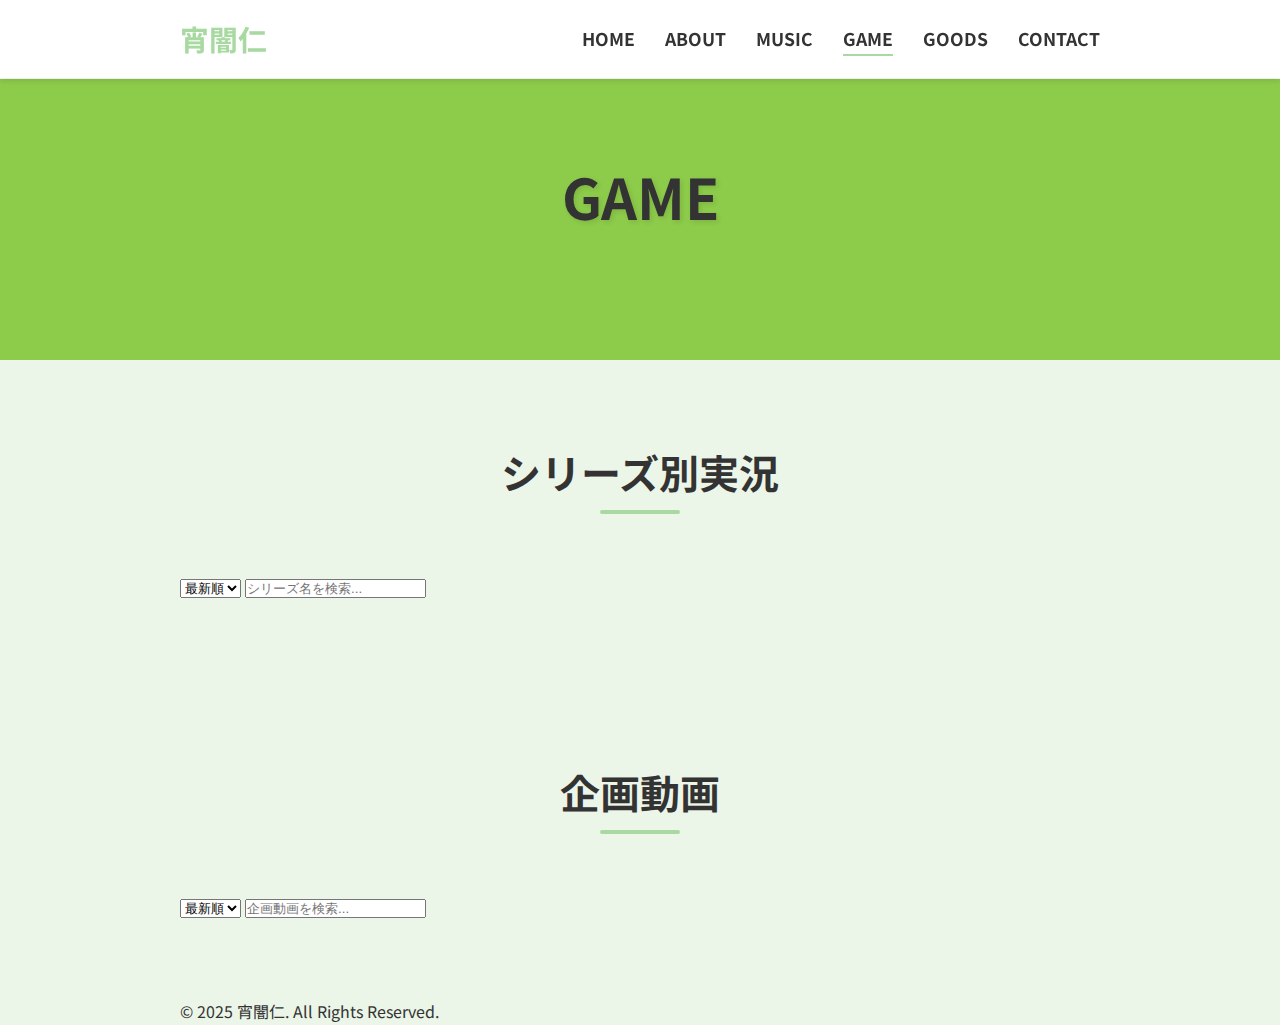
<file: game.html>
<!DOCTYPE html>
<html lang="ja">
<head>
    <meta charset="UTF-8">
    <meta name="viewport" content="width=device-width, initial-scale=1.0">
    <title>宵闇仁 - GAME</title>
    <link rel="stylesheet" href="style.css">
    <link href="https://fonts.googleapis.com/css2?family=Noto+Sans+JP:wght@400;700&display=swap" rel="stylesheet">
    <link rel="stylesheet" href="https://cdnjs.cloudflare.com/ajax/libs/font-awesome/6.0.0-beta3/css/all.min.css">
</head>
<body>
    <header>
        <nav class="container">
            <a href="index.html" class="logo">宵闇仁</a>
            <ul class="nav-menu">
                <li><a href="index.html">HOME</a></li>
                <li><a href="about.html">ABOUT</a></li>
                <li><a href="music.html">MUSIC</a></li>
                <li><a href="game.html" class="active">GAME</a></li>
                <li><a href="goods.html">GOODS</a></li>
                <li><a href="contact.html">CONTACT</a></li>
            </ul>
            <div class="menu-toggle">
                <span></span>
                <span></span>
                <span></span>
            </div>
        </nav>
    </header>

    <main>
        <section class="page-hero">
            <div class="page-hero-content">
                <h1>GAME</h1>
                <p>宵闇仁のゲーム実況・企画動画</p>
            </div>
        </section>

        <section class="content-section game-section series-videos-section">
            <div class="container">
                <h2 class="section-title animate-on-scroll">シリーズ別実況</h2>
                <div class="filter-controls animate-on-scroll">
                    <select id="series-sort-order" class="sort-select">
                        <option value="default">最新順</option>
                        </select>
                    <input type="text" id="series-search-input" class="search-input" placeholder="シリーズ名を検索...">
                </div>
                <div class="video-grid series-video-grid animate-on-scroll">
                    <div class="no-videos-message" id="no-series-videos-message" style="display: none;">現在シリーズ実況動画はございません。</div>
                </div>
            </div>
        </section>

        <section class="content-section game-section project-videos-section">
            <div class="container">
                <h2 class="section-title animate-on-scroll">企画動画</h2>
                <div class="filter-controls animate-on-scroll">
                    <select id="project-sort-order" class="sort-select">
                        <option value="default">最新順</option>
                    </select>
                    <input type="text" id="project-search-input" class="search-input" placeholder="企画動画を検索...">
                </div>
                <div class="video-grid project-video-grid animate-on-scroll">
                    <div class="no-videos-message" id="no-project-videos-message" style="display: none;">現在企画動画はございません。</div>
                </div>
            </div>
        </section>

    </main>

    <footer>
        <div class="container">
            <p>&copy; 2025 宵闇仁. All Rights Reserved.</p>
        </div>
    </footer>

    <script src="script.js"></script>
</body>
</html>
</file>
<file: style.css>
/* ========================================
   1. 変数定義 (Root Variables)
   ======================================== */
:root {
    --primary-color: #A7D9A0; /* パステルカラーの黄緑 (アクセント、下線など) */
    --accent-color: #333;    /* 宵闇をイメージさせるダークトーン (タイトル、ボタン、アイコンなど) */
    --text-color: #333;      /* 一般的なテキストの色 */
    --background-light: #EBF5E8; /* 薄いパステルカラーの黄緑 (コンテンツセクション) */
    --background-dark: #FFFFFF;     /* ヘッダー、フッターの背景色を白に */
    --hero-background-color: #8DCB4A; /* 濃いパステルカラーの黄緑 (ヒーローセクション) */

    /* Primary color in RGB for box-shadow with opacity */
    --primary-color-rgb: 167, 217, 160; /* #A7D9A0 のRGB値 */
}

/* ========================================
   2. グローバルスタイル (Global Styles)
   ======================================== */
* {
    margin: 0;
    padding: 0;
    box-sizing: border-box;
}

body {
    font-family: 'Noto Sans JP', sans-serif; /* ご用意いただくフォントを指定 */
    line-height: 1.6;
    color: var(--text-color);
    background-color: var(--background-light); /* 全体のデフォルト背景を薄い黄緑に */
    overflow-x: hidden; /* 横スクロール防止 */
}

a {
    text-decoration: none;
    color: var(--text-color);
    transition: color 0.3s ease; /* ホバー時の色変化 */
}

a:hover {
    color: var(--primary-color);
}

ul {
    list-style: none;
}

/* 共通のコンテンツセクションラッパー */
.container {
    max-width: 960px;
    margin: 0 auto;
    padding: 0 20px; /* 左右の余白 */
}

/* 共通のセクションタイトル */
.section-title {
    font-size: 2.5rem;
    color: var(--accent-color);
    text-align: center;
    margin-bottom: 60px;
    position: relative;
    padding-bottom: 10px; /* 下線とのスペース */
}

.section-title::after {
    content: '';
    position: absolute;
    left: 50%;
    transform: translateX(-50%);
    bottom: 0;
    width: 80px; /* 下線の長さ */
    height: 4px;
    background-color: var(--primary-color);
    border-radius: 2px;
}

/* ========================================
   3. ヘッダー (Header)
   ======================================== */
header {
    background-color: var(--background-dark); /* 白に設定 */
    color: var(--accent-color); /* テキスト色を濃い色に */
    padding: 1rem 0;
    position: fixed; /* ページ上部に固定 */
    width: 100%;
    z-index: 1000; /* 最前面に表示 */
    box-shadow: 0 2px 5px rgba(0, 0, 0, 0.1); /* 影を薄くする */
    border-bottom: 1px solid #eee; /* 下線を追加 */
}

nav {
    display: flex;
    justify-content: space-between;
    align-items: center;
    max-width: 1200px; /* ナビゲーションの最大幅 */
    margin: 0 auto;
    padding: 0 20px;
}

.logo {
    font-size: 1.8rem;
    font-weight: 700;
    color: var(--primary-color); /* ブランドカラー */
    transition: transform 0.3s ease; /* ホバーエフェクト用 */
}

.logo:hover {
    transform: scale(1.05); /* わずかに拡大 */
}

.nav-menu {
    display: flex;
}

.nav-menu li {
    margin-left: 30px; /* メニュー間のスペース */
}

.nav-menu a {
    color: var(--accent-color); /* テキスト色を濃い色に */
    font-weight: 700;
    font-size: 1.1rem;
    position: relative;
    padding-bottom: 5px; /* 下線とのスペース */
    transition: text-shadow 0.3s ease; /* text-shadowのみにトランジション */
}

.nav-menu a::after {
    content: '';
    position: absolute;
    width: 0;
    height: 2px;
    display: block;
    bottom: 0; /* 下線の位置 */
    left: 50%; /* 中央から伸びる */
    transform: translateX(-50%); /* 中央に配置 */
    background: var(--primary-color);
    transition: width 0.3s ease; /* ホバーで下線が伸びるアニメーション */
}

.nav-menu a:hover::after,
.nav-menu a.active::after { /* アクティブなページにも下線 */
    width: 100%;
}

.nav-menu a:hover {
    text-shadow: 0 0 8px rgba(0, 0, 0, 0.2); /* わずかに光るような影 */
}

/* ハンバーガーメニューアイコン (モバイル用) */
.menu-toggle {
    display: none; /* デフォルトで非表示 */
    flex-direction: column;
    justify-content: space-between;
    width: 30px;
    height: 21px;
    cursor: pointer;
}

.menu-toggle span {
    display: block;
    width: 100%;
    height: 3px;
    background-color: var(--accent-color); /* アイコンの色を濃い色に */
    transition: all 0.3s ease; /* アニメーション */
}

.menu-toggle.active span:nth-child(1) {
    transform: rotate(45deg) translate(5px, 5px);
}

.menu-toggle.active span:nth-child(2) {
    opacity: 0;
}

.menu-toggle.active span:nth-child(3) {
    transform: rotate(-45deg) translate(5px, -5px);
}

/* ========================================
   4. HOMEセクション (Hero Section)
   ======================================== */
.hero-section {
    position: relative;
    width: 100%;
    min-height: 100vh; /* ビューポートの高さに合わせる */
    display: flex;
    flex-direction: column;
    align-items: center;
    justify-content: center;
    text-align: center;
    padding-top: 80px; /* ヘッダーの高さ分 */
    background-color: var(--hero-background-color); /* 濃いパステル黄緑に設定 */
    color: var(--accent-color); /* テキスト色を濃い色に */
    overflow: hidden;
}

/* 幾何学模様の背景アニメーション (今回は画像にないので非表示にするか、別途調整) */
.geometric-background {
    /* display: none; */ /* 必要なければ非表示 */
    position: absolute;
    top: 0;
    left: 0;
    width: 100%;
    height: 100%;
    background-image:
        radial-gradient(circle at 10% 20%, rgba(255,255,255,0.1) 1px, transparent 1px),
        radial-gradient(circle at 90% 80%, rgba(255,255,255,0.1) 1px, transparent 1px),
        radial-gradient(circle at 60% 40%, rgba(255,255,255,0.1) 1px, transparent 1px);
    background-size: 50px 50px, 80px 80px, 120px 120px;
    animation: moveBackground 60s linear infinite;
    z-index: 0;
    opacity: 0.7;
}

/* メインビジュアルのコンテナ（立ち絵とスライドショーを内包） */
.main-visual-container {
    /* 画像に表示されていないため、ここでは一旦非表示にするか、レイアウトに合わせて調整 */
    display: none; /* 画像には立ち絵がないため非表示 */
    position: relative;
    width: 100%;
    max-width: 800px;
    margin-bottom: 20px;
    display: flex;
    justify-content: center;
    align-items: center;
    z-index: 2;
}

.main-visual-standing {
    width: 100%;
    height: auto;
    max-height: 70vh;
    object-fit: contain;
    z-index: 2;
    animation: fadeInScale 1.5s ease-out forwards;
    animation-delay: 0.5s;
    opacity: 0;
}

/* 歌とゲームの姿のスライドショー */
.visual-slideshow {
    position: absolute;
    width: 80%;
    height: 100%;
    top: 50%;
    left: 50%;
    transform: translate(-50%, -50%);
    overflow: hidden;
    z-index: 1;
}

.visual-slideshow .slide {
    position: absolute;
    width: 100%;
    height: 100%;
    object-fit: contain;
    opacity: 0;
    transition: opacity 1s ease-in-out;
}

.visual-slideshow .slide.active {
    opacity: 1;
}

/* ヒーローセクション内のテキストコンテンツとボタンをまとめるラッパー */
.hero-content-wrapper {
    z-index: 5;
    display: flex;
    flex-direction: column;
    align-items: center;
    margin-top: 0; /* 立ち絵がないため、上部からのマージンをなくす */
}

/* コンセプト表示テキスト (image_23a1a3.png に合わせる) */
.concept-display {
    font-size: 3.5rem; /* 画像に合わせる */
    font-weight: 700;
    color: var(--accent-color);
    text-shadow: 2px 2px 5px rgba(0, 0, 0, 0.1);
    margin-bottom: 10px; /* 画像に合わせる */
    animation: slideInFromTop 1s ease-out forwards;
    animation-delay: 0.2s;
    opacity: 0;
}

/* キャッチフレーズ (image_23a1a3.png に合わせる) */
.tagline {
    font-size: 1.2rem; /* 画像に合わせる */
    color: var(--accent-color);
    margin-bottom: 40px; /* ボタンとの距離 */
    animation: fadeIn 1.5s ease-out forwards;
    animation-delay: 0.7s;
    opacity: 0;
}

/* 「最新情報はこちら」ボタン (image_23a1a3.png に合わせる) */
.button-latest-info {
    display: inline-block;
    background-color: #6C8E2C; /* 画像のボタン色に合わせる（濃い緑） */
    color: #fff;
    padding: 15px 30px;
    border-radius: 5px; /* 角丸を少なくする */
    font-size: 1.1rem; /* 画像に合わせる */
    font-weight: 700;
    transition: background-color 0.3s ease, transform 0.3s ease;
    box-shadow: 0 4px 10px rgba(0, 0, 0, 0.2);
    animation: fadeInButton 1.5s ease-out forwards;
    animation-delay: 1.2s;
    opacity: 0;
}

.button-latest-info:hover {
    background-color: #5B7A25; /* ホバーで少し暗く */
    transform: translateY(-3px);
}

/* ========================================
   5. HOMEコンテンツ (Announcements & Social Links)
   ======================================== */

/* お知らせセクション全体 */
.home-announcements-section {
    padding-bottom: 0;
    padding-top: 80px; /* 上部に間隔 */
}

/* お知らせ内容のボックス */
.announcements-box {
    background-color: rgba(255, 255, 255, 0.9);
    padding: 30px 40px;
    border-radius: 10px;
    box-shadow: 0 4px 15px rgba(0, 0, 0, 0.08);
    max-width: 900px;
    width: 100%;
    margin: 0 auto 60px;
}

.announcements-list {
    text-align: left;
}

.announcements-list li {
    padding: 10px 0;
    border-bottom: 1px solid #eee;
    display: flex;
    align-items: baseline;
}

.announcements-list li:last-child {
    border-bottom: none;
}

.announcements-list .date {
    font-weight: bold;
    color: var(--primary-color);
    margin-right: 15px;
    flex-shrink: 0;
}

.announcements-list .announcement-text {
    flex-grow: 1;
}

/* 活動内容セクション */
.activities-section {
    padding-top: 0;
    padding-bottom: 60px; /* SNSセクションとの間に余白 */
    background-color: var(--background-light); /* 薄い黄緑に設定 */
}

.activities-grid {
    display: grid;
    grid-template-columns: repeat(auto-fit, minmax(350px, 1fr)); /* image_19295d.png に合わせる */
    gap: 40px;
    margin-top: 40px;
}

.activity-item {
    background-color: #fff; /* 白背景 */
    padding: 30px;
    border-radius: 10px; /* 少し角丸に */
    box-shadow: 0 4px 15px rgba(0, 0, 0, 0.08);
    text-align: center;
    transition: transform 0.3s ease, box-shadow 0.3s ease;
    border: 2px solid var(--primary-color); /* 黄緑の枠線 */
}

.activity-item:hover {
    transform: translateY(-5px); /* わずかに浮き上がる */
    box-shadow: 0 8px 20px rgba(0, 0, 0, 0.15); /* 影を濃く */
}

.activity-item .activity-title {
    font-size: 2.2rem; /* image_19295d.png のタイトルサイズに合わせる */
    color: var(--primary-color); /* 黄緑色 */
    margin-bottom: 15px;
    font-weight: 700;
}

.activity-item .activity-description {
    font-size: 1rem;
    margin-bottom: 30px; /* ボタンとの距離 */
    line-height: 1.7;
}

.activity-item .button-view-media {
    display: inline-block;
    background-color: #6C8E2C; /* image_19295d.png のボタン色に合わせる（濃い緑） */
    color: #fff;
    padding: 10px 25px;
    border-radius: 5px; /* 角丸を少なくする */
    font-size: 1rem;
    font-weight: 700;
    transition: background-color 0.3s ease, transform 0.3s ease;
}

.activity-item .button-view-media:hover {
    background-color: #5B7A25; /* ホバーで少し暗く */
    transform: translateY(-3px);
}


/* SNSをチェックセクション */
.sns-check-section {
    padding-top: 60px; /* 活動内容セクションからの間隔 */
    padding-bottom: 80px; /* フッターとの間に余白 */
    background-color: var(--background-light); /* 薄い黄緑に設定 */
}

.sns-check-section .social-links { /* 既存のsocial-linksスタイルを上書き・調整 */
    background-color: transparent; /* 背景なし */
    padding: 0; /* パディングなし */
    border-radius: 0;
    box-shadow: none; /* 影なし */
    max-width: 900px;
    width: 100%;
    margin: 0 auto;
    display: flex;
    justify-content: center;
    gap: 50px; /* アイコン間のスペースを広げる */
}

.sns-check-section .social-links a {
    font-size: 4rem; /* アイコンサイズを大きく */
    color: var(--accent-color); /* ダークトーン */
    transition: transform 0.3s ease, color 0.3s ease;
}

.sns-check-section .social-links a:hover {
    color: var(--primary-color);
    transform: translateY(-5px);
}


/* ========================================
   6. ABOUTページ固有スタイル (About Page Styles)
   ======================================== */

/* ページヒーローセクション（各ページ共通の冒頭部） */
.page-hero {
    width: 100%;
    min-height: 40vh; /* 少し短めのヒーローセクション */
    display: flex;
    align-items: center;
    justify-content: center;
    text-align: center;
    padding-top: 80px; /* ヘッダーの高さ分 */
    background-color: var(--hero-background-color); /* 濃いパステル黄緑に設定 */
    color: var(--accent-color);
    position: relative;
    overflow: hidden;
}

.page-hero-content h1 {
    font-size: 3.5rem;
    margin-bottom: 10px;
    text-shadow: 2px 2px 5px rgba(0, 0, 0, 0.1);
    animation: fadeInScale 1s ease-out forwards;
}

.page-hero-content p {
    font-size: 1.5rem;
    opacity: 0;
    animation: fadeIn 1s ease-out forwards;
    animation-delay: 0.5s;
}

/* コンテンツセクションの共通スタイル */
.content-section {
    padding: 80px 0;
    background-color: var(--background-light); /* 薄い黄緑に設定 */
}

/* ========================================
   13. CONTACTページ固有スタイル (Contact Page Styles)
   ======================================== */

.contact-section, .qa-section {
    padding-bottom: 80px; /* セクション間の余白 */
    background-color: var(--background-light); /* 薄い黄緑に設定 */
}

.contact-intro-text, .qa-intro-text {
    text-align: center;
    font-size: 1.1rem;
    line-height: 1.8;
    max-width: 700px;
    margin: 0 auto 50px; /* 下部に余白 */
}

/* フォーム全体 */
.contact-form {
    background-color: #fff; /* 背景を白に */
    padding: 40px;
    border-radius: 5px; /* 角丸を少なくする */
    box-shadow: 0 4px 15px rgba(0, 0, 0, 0.05); /* 影を薄くする */
    max-width: 700px; /* フォームの最大幅 */
    margin: 0 auto; /* 中央寄せ */
    border: 1px solid #eee; /* 薄い枠線を追加 */
}

.form-group {
    margin-bottom: 25px; /* 各入力フィールド間のスペース */
}

.form-group label {
    display: block; /* ラベルをブロック要素にして改行 */
    font-size: 1rem; /* ラベルのフォントサイズを画像に合わせる */
    color: var(--text-color); /* 通常のテキストカラー */
    margin-bottom: 8px; /* ラベルと入力欄の間のスペース */
    font-weight: 400; /* フォントの太さを標準に */
}

.form-group .form-icon {
    /* image_7d4d66.png にアイコンがないため非表示 */
    display: none;
}

.form-group .required {
    color: #E74C3C; /* 赤色を画像に合わせて調整 */
    font-size: 0.9em;
    margin-left: 5px;
}

.form-group input[type="text"],
.form-group input[type="email"],
.form-group select,
.form-group textarea {
    width: 100%;
    padding: 10px 12px; /* パディングを画像に合わせる */
    border: 1px solid #ddd; /* 薄いグレーの枠線 */
    border-radius: 3px; /* 角丸を少なくする */
    font-size: 1rem;
    color: var(--text-color);
    background-color: #fff; /* 背景を白に */
    transition: border-color 0.3s ease, box-shadow 0.3s ease;
}

.form-group input[type="text"]::placeholder,
.form-group input[type="email"]::placeholder,
.form-group textarea::placeholder {
    color: #bbb; /* プレースホルダーの色を薄くする */
}

.form-group input[type="text"]:focus,
.form-group input[type="email"]:focus,
.form-group select:focus,
.form-group textarea:focus {
    border-color: #A7D9A0; /* フォーカス時に黄緑の枠線 */
    box-shadow: 0 0 0 1px #A7D9A0; /* 光るエフェクトを細くする */
    outline: none;
    background-color: #fff;
}

.form-group textarea {
    resize: vertical; /* 垂直方向のみリサイズ可能 */
    min-height: 120px; /* 最小の高さ */
}

/* プライバシーポリシーのチェックボックス */
.privacy-policy-group {
    display: flex;
    align-items: center;
    margin-top: 30px;
    margin-bottom: 15px; /* ボタンとの距離 */
}

.privacy-policy-group input[type="checkbox"] {
    width: 20px;
    height: 20px;
    margin-right: 10px;
    border: 1px solid #ccc;
    cursor: pointer;
    vertical-align: middle; /* テキストと高さを揃える */
}

.privacy-policy-group label {
    margin-bottom: 0; /* チェックボックスのラベルはマージンなし */
    cursor: pointer;
    font-size: 0.95rem;
}


.submit-button {
    display: block; /* 中央寄せのためブロック要素に */
    width: auto; /* コンテンツに合わせて幅を調整 */
    margin: 30px auto 15px; /* 上部と下部の余白、中央寄せ */
    background-color: #8DCB4A; /* image_7d4d66.png のボタン色に合わせる（明るい黄緑） */
    color: #fff;
    padding: 15px 35px;
    border: none;
    border-radius: 5px; /* 角丸を少なくする */
    font-size: 1.2rem;
    font-weight: 700;
    cursor: pointer;
    transition: background-color 0.3s ease, transform 0.3s ease, box-shadow 0.3s ease;
    box-shadow: 0 4px 10px rgba(0, 0, 0, 0.2);
    display: flex; /* アイコンとテキストを中央揃え */
    align-items: center;
    justify-content: center;
    gap: 10px;
}

.submit-button:hover {
    background-color: #79B03D; /* ホバーで少し暗く */
    transform: translateY(-3px);
    box-shadow: 0 6px 15px rgba(0, 0, 0, 0.3);
}

.form-note {
    text-align: center;
    font-size: 0.9rem;
    color: #777;
    margin-top: 10px;
}


/* Q&Aリスト */
.qa-list {
    margin-top: 40px;
}

.qa-item {
    background-color: #fff;
    border-radius: 10px;
    box-shadow: 0 4px 10px rgba(0, 0, 0, 0.05);
    margin-bottom: 20px;
    overflow: hidden; /* 回答が折りたたまれた時に高さを調整 */
    transition: all 0.3s ease; /* 開閉アニメーション用 */
    border: 1px solid #eee;
}

.qa-item .question {
    display: flex;
    align-items: center;
    padding: 20px 25px;
    cursor: pointer;
    background-color: #f9f9f9;
    border-bottom: 1px solid #eee;
    transition: background-color 0.3s ease;
}

.qa-item .question:hover {
    background-color: #f0f0f0;
}

.qa-item .qa-icon {
    font-size: 1.8rem;
    color: var(--primary-color);
    margin-right: 15px;
}

.qa-item .question h3 {
    font-size: 1.2rem;
    color: var(--accent-color);
    flex-grow: 1; /* 残りのスペースを埋める */
    font-weight: 700;
}

.qa-item .toggle-icon {
    font-size: 1.2rem;
    color: #666;
    transition: transform 0.3s ease;
}

.qa-item.active .toggle-icon {
    transform: rotate(180deg); /* 開いた時に矢印を反転 */
}

.qa-item .answer {
    padding: 0 25px;
    max-height: 0; /* 初期状態で非表示 */
    overflow: hidden;
    transition: max-height 0.4s ease-out, padding 0.4s ease-out; /* アニメーション */
    background-color: #fff;
}

.qa-item.active .answer {
    max-height: 300px; /* 十分な高さ (内容に合わせて調整) */
    padding: 20px 25px 25px; /* 開いた時のパディング */
}

.qa-item .answer p {
    font-size: 1rem;
    line-height: 1.7;
    color: var(--text-color);
}

.qa-item .answer .text-link {
    color: var(--primary-color);
    font-weight: 700;
}
.qa-item .answer .text-link:hover {
    color: var(--accent-color);
    text-decoration: underline;
}


/* ========================================
   14. アニメーション (Animations)
   ======================================== */
@keyframes fadeIn {
    from { opacity: 0; }
    to { opacity: 1; }
}

@keyframes slideInFromTop {
    from { transform: translateY(-50px); opacity: 0; }
    to { transform: translateY(0); opacity: 1; }
}

@keyframes fadeInScale {
    from { opacity: 0; transform: scale(0.9); }
    to { opacity: 1; transform: scale(1); }
}

@keyframes fadeInButton {
    from { opacity: 0; transform: translateY(20px); }
    to { opacity: 1; transform: translateY(0); }
}

@keyframes moveBackground {
    0% { background-position: 0 0, 0 0, 0 0; }
    100% { background-position: 500px 500px, 800px 800px, 1200px 1200px; }
}

/* ========================================
   15. レスポンシブデザイン (Responsive Design)
   ======================================== */
@media (max-width: 768px) {
    /* グローバル */
    .container {
        padding: 0 15px;
    }
    .section-title {
        font-size: 2rem;
        margin-bottom: 40px;
    }

    /* ヘッダー */
    .nav-menu {
        display: none; /* デフォルトで非表示 */
        flex-direction: column;
        width: 100%;
        position: absolute;
        top: 60px; /* ヘッダーの高さ */
        left: 0;
        background-color: var(--background-dark); /* 白に設定 */
        box-shadow: 0 5px 10px rgba(0, 0, 0, 0.1);
        padding: 20px 0;
        transition: max-height 0.3s ease-out;
        max-height: 0; /* 初期状態で折りたたむ */
        overflow: hidden; /* 内容がはみ出さないように */
    }

    .nav-menu.active {
        max-height: 300px; /* メニューが開いた時の高さ */
    }

    .nav-menu li {
        margin: 0;
        text-align: center;
        padding: 10px 0;
    }

    .nav-menu a {
        font-size: 1rem;
        display: block; /* タッチエリアを広げる */
        padding: 5px 0;
        color: var(--accent-color); /* テキスト色を濃い色に */
    }

    .menu-toggle {
        display: flex; /* モバイルで表示 */
    }

    /* HOMEセクション */
    .hero-section {
        min-height: 80vh;
        padding-top: 60px;
    }

    .concept-display {
        font-size: 2.5rem;
    }

    .tagline {
        font-size: 1rem;
        margin-bottom: 25px;
    }

    .button-latest-info {
        padding: 12px 25px;
        font-size: 1rem;
    }

    /* お知らせセクション */
    .home-announcements-section {
        padding-top: 60px;
    }

    .announcements-box {
        padding: 20px 25px;
        margin-bottom: 40px;
    }

    .announcements-list li {
        flex-direction: column;
        align-items: flex-start;
        padding: 8px 0;
    }

    .announcements-list .date {
        margin-right: 0;
        margin-bottom: 5px;
    }

    /* 活動内容セクション */
    .activities-section {
        padding-bottom: 40px;
    }

    .activities-grid {
        grid-template-columns: 1fr; /* モバイルでは1列に */
        gap: 30px;
    }

    .activity-item {
        padding: 25px;
    }

    .activity-item .activity-title {
        font-size: 1.8rem;
    }

    .activity-item .activity-description {
        font-size: 0.95rem;
    }

    .activity-item .button-view-media {
        padding: 8px 20px;
        font-size: 0.95rem;
    }

    /* SNSセクション */
    .sns-check-section {
        padding-top: 40px;
        padding-bottom: 60px;
    }
    .sns-check-section .social-links {
        gap: 30px;
    }

    .sns-check-section .social-links a {
        font-size: 3rem;
    }

    /* FOOTER */
    footer {
        padding: 1rem 0;
        background-color: var(--background-dark); /* 白に設定 */
        color: var(--accent-color); /* テキスト色を濃い色に */
    }
    footer p {
        font-size: 0.8rem;
    }

    /* ABOUT, MUSIC, GAME, GOODSページヒーロー */
    .page-hero {
        min-height: 30vh;
        background-color: var(--hero-background-color); /* 濃いパステル黄緑に設定 */
    }
    .page-hero-content h1 {
        font-size: 2.8rem;
    }
    .page-hero-content p {
        font-size: 1.2rem;
    }

    /* コンテンツセクション共通 */
    .content-section {
        padding: 60px 0;
        background-color: var(--background-light); /* 薄い黄緑に設定 */
    }

    /* CONTACTセクション */
    .contact-section, .qa-section {
        padding-bottom: 60px;
        background-color: var(--background-light); /* 薄い黄緑に設定 */
    }
    .contact-intro-text, .qa-intro-text {
        font-size: 1rem;
        margin-bottom: 30px;
    }

    /* フォーム */
    .contact-form {
        padding: 25px;
    }
    .form-group {
        margin-bottom: 20px;
    }
    .form-group label {
        font-size: 0.95rem; /* モバイルでのラベルフォントサイズ */
        margin-bottom: 6px;
    }
    .form-group input[type="text"],
    .form-group input[type="email"],
    .form-group select,
    .form-group textarea {
        padding: 8px 10px; /* モバイルでのパディング */
        font-size: 0.9rem;
    }
    .form-group textarea {
        min-height: 100px;
    }
    .privacy-policy-group {
        margin-top: 20px;
        margin-bottom: 10px;
    }
    .privacy-policy-group input[type="checkbox"] {
        width: 18px;
        height: 18px;
    }
    .privacy-policy-group label {
        font-size: 0.9rem;
    }
    .submit-button {
        font-size: 1.1rem;
        padding: 12px 25px;
    }
    .form-note {
        font-size: 0.8rem;
    }

    /* Q&Aリスト */
    .qa-item .question {
        padding: 15px 20px;
    }
    .qa-item .qa-icon {
        font-size: 1.5rem;
        margin-right: 10px;
    }
    .qa-item .question h3 {
        font-size: 1.1rem;
    }
    .qa-item .toggle-icon {
        font-size: 1rem;
    }
    .qa-item.active .answer {
        padding: 15px 20px 20px;
    }
    .qa-item .answer p {
        font-size: 0.95rem;
    }
}
</file>
